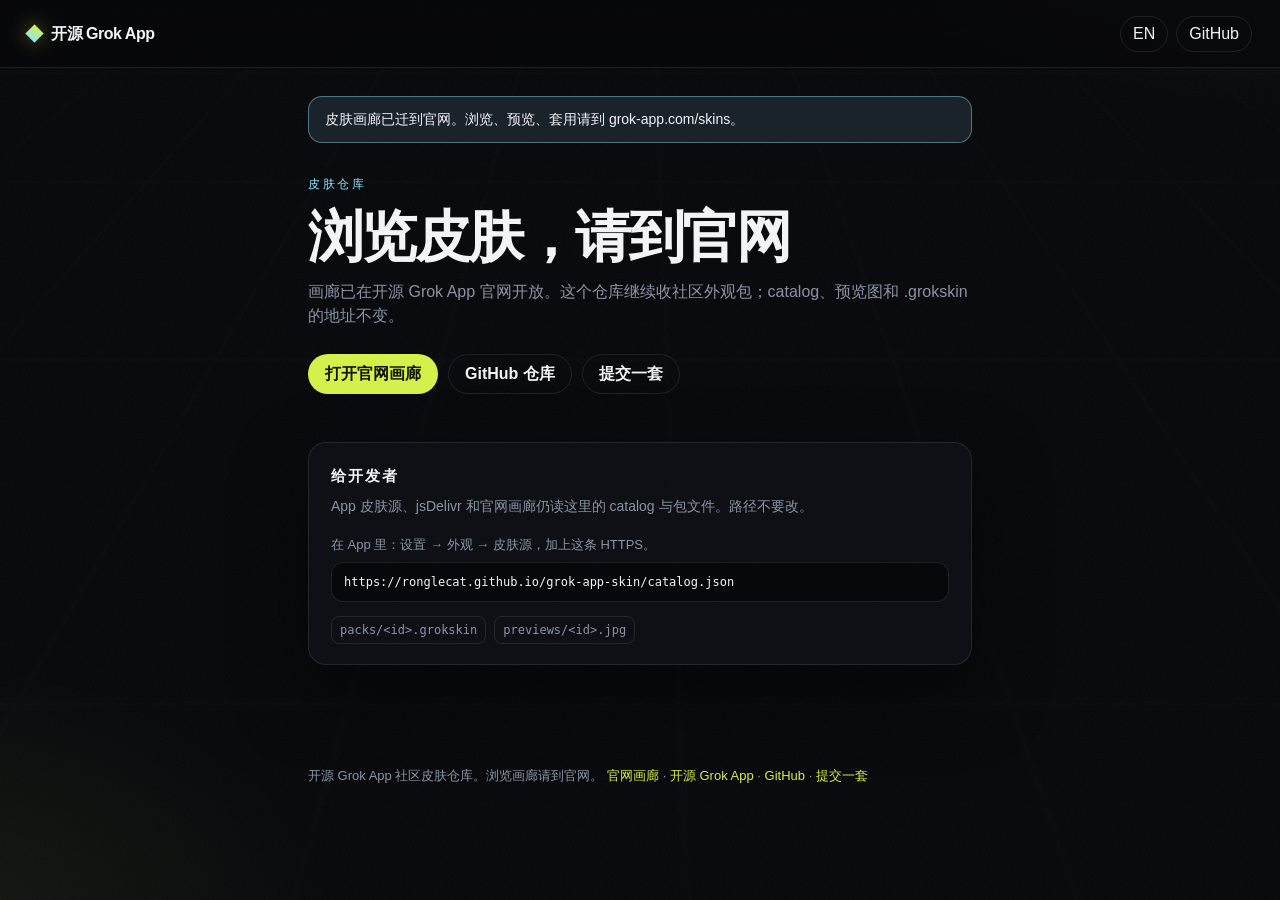
<file: docs/index.html>
<!DOCTYPE html>
<html lang="zh-CN" data-theme="dark">
  <head>
    <meta charset="utf-8" />
    <meta name="viewport" content="width=device-width, initial-scale=1" />
    <meta name="color-scheme" content="dark" />
    <title>开源 Grok App 皮肤</title>
    <meta
      name="description"
      content="开源 Grok App 皮肤仓库。浏览画廊请到官网 grok-app.com/skins；本仓库继续收社区外观包。"
    />
    <meta property="og:title" content="开源 Grok App 皮肤" />
    <meta
      property="og:description"
      content="皮肤画廊已迁到官网。catalog、预览图和 .grokskin 仍在本仓库。"
    />
    <meta property="og:type" content="website" />
    <meta
      property="og:image"
      content="https://ronglecat.github.io/grok-app-skin/previews/white-chair-meadow.jpg"
    />
    <link rel="canonical" href="https://grok-app.com/skins/" />
    <link rel="icon" href="favicon.jpg" type="image/jpeg" />
    <link rel="stylesheet" href="styles.css" />
  </head>
  <body>
    <div class="space" aria-hidden="true">
      <div class="space__glow"></div>
      <div class="space__grid"></div>
      <div class="space__grain"></div>
    </div>

    <header class="nav">
      <a class="wordmark" href="https://grok-app.com/" rel="noreferrer">
        <span class="wordmark__mark" aria-hidden="true"></span>
        <span data-i18n="brand">开源 Grok App</span>
      </a>
      <div class="nav__right">
        <button type="button" class="lang" id="langBtn" aria-label="Switch language">
          EN
        </button>
        <a
          class="nav-link"
          href="https://github.com/RongleCat/grok-app-skin"
          rel="noreferrer"
          >GitHub</a
        >
      </div>
    </header>

    <main>
      <p class="banner" role="status">
        <span data-i18n="banner">皮肤画廊已迁到官网。浏览、预览、套用请到 grok-app.com/skins。</span>
      </p>

      <section class="hero">
        <p class="kicker" data-i18n="kicker">皮肤仓库</p>
        <h1 data-i18n="title">浏览皮肤，请到官网</h1>
        <p class="lead" data-i18n="lead">
          画廊已在开源 Grok App 官网开放。这个仓库继续收社区外观包；catalog、预览图和 .grokskin 的地址不变。
        </p>
        <div class="hero__actions">
          <a class="btn btn--primary" href="https://grok-app.com/skins/">
            <span data-i18n="cta">打开官网画廊</span>
          </a>
          <a
            class="btn btn--ghost"
            href="https://github.com/RongleCat/grok-app-skin"
            rel="noreferrer"
            data-i18n="repo"
            >GitHub 仓库</a
          >
          <a
            class="btn btn--ghost"
            href="https://github.com/RongleCat/grok-app-skin/blob/main/CONTRIBUTING.md"
            rel="noreferrer"
            data-i18n="submit"
            >提交一套</a
          >
        </div>
      </section>

      <section class="panel" aria-labelledby="devTitle">
        <h2 id="devTitle" data-i18n="devTitle">给开发者</h2>
        <p class="panel__lead" data-i18n="devLead">
          App 皮肤源、jsDelivr 和官网画廊仍读这里的 catalog 与包文件。路径不要改。
        </p>
        <p class="hint">
          <span data-i18n="catalogHow">在 App 里：设置 → 外观 → 皮肤源，加上这条 HTTPS。</span>
          <a class="catalog" id="catalogUrl" href="catalog.json">https://ronglecat.github.io/grok-app-skin/catalog.json</a>
        </p>
        <p class="paths">
          <code>packs/&lt;id&gt;.grokskin</code>
          <code>previews/&lt;id&gt;.jpg</code>
        </p>
      </section>
    </main>

    <footer class="foot">
      <p>
        <span data-i18n="foot">开源 Grok App 社区皮肤仓库。浏览画廊请到官网。</span>
        <a href="https://grok-app.com/skins/" data-i18n="ctaShort">官网画廊</a>
        ·
        <a href="https://github.com/RongleCat/grok-app">开源 Grok App</a>
        ·
        <a href="https://github.com/RongleCat/grok-app-skin">GitHub</a>
        ·
        <a
          href="https://github.com/RongleCat/grok-app-skin/blob/main/CONTRIBUTING.md"
          data-i18n="submit"
          >提交一套</a
        >
      </p>
    </footer>

    <script>
      const I18N = {
        zh: {
          brand: "开源 Grok App",
          banner:
            "皮肤画廊已迁到官网。浏览、预览、套用请到 grok-app.com/skins。",
          kicker: "皮肤仓库",
          title: "浏览皮肤，请到官网",
          lead: "画廊已在开源 Grok App 官网开放。这个仓库继续收社区外观包；catalog、预览图和 .grokskin 的地址不变。",
          cta: "打开官网画廊",
          ctaShort: "官网画廊",
          repo: "GitHub 仓库",
          submit: "提交一套",
          devTitle: "给开发者",
          devLead:
            "App 皮肤源、jsDelivr 和官网画廊仍读这里的 catalog 与包文件。路径不要改。",
          catalogHow: "在 App 里：设置 → 外观 → 皮肤源，加上这条 HTTPS。",
          foot: "开源 Grok App 社区皮肤仓库。浏览画廊请到官网。",
          pageTitle: "开源 Grok App 皮肤",
        },
        en: {
          brand: "Open-source Grok App",
          banner:
            "The skin gallery moved to the official site. Browse, preview, and apply at grok-app.com/skins.",
          kicker: "Skin catalog",
          title: "Browse skins on the official site",
          lead: "The gallery now lives on the Open-source Grok App website. This repo still accepts community packs. Catalog, preview, and .grokskin URLs are unchanged.",
          cta: "Open the official gallery",
          ctaShort: "Official gallery",
          repo: "GitHub repo",
          submit: "Submit a pack",
          devTitle: "For developers",
          devLead:
            "App skin sources, jsDelivr, and the official gallery still read catalog.json and pack files here. Keep these paths.",
          catalogHow:
            "In the app: Settings → Appearance → skin sources, then add this HTTPS URL.",
          foot: "Open-source Grok App community skin repo. Browse the gallery on the official site.",
          pageTitle: "Open-source Grok App skins",
        },
      };

      const lang = localStorage.getItem("gas.lang") === "en" ? "en" : "zh";

      function apply(next) {
        const table = I18N[next];
        document.documentElement.lang = next === "en" ? "en" : "zh-CN";
        document.title = table.pageTitle;
        document.getElementById("langBtn").textContent = next === "en" ? "中文" : "EN";
        document.querySelectorAll("[data-i18n]").forEach((el) => {
          el.textContent = table[el.getAttribute("data-i18n")];
        });
      }

      apply(lang);
      document.getElementById("langBtn").addEventListener("click", () => {
        const next = document.documentElement.lang === "en" ? "zh" : "en";
        localStorage.setItem("gas.lang", next);
        apply(next);
      });
    </script>
  </body>
</html>
</file>
<file: docs/styles.css>
:root {
  --bg: #07080b;
  --bg-2: #101218;
  --ink: #f2f4f7;
  --muted: #8b93a4;
  --line: rgba(242, 244, 247, 0.1);
  --accent: #d4f04a;
  --accent-ink: #101208;
  --ice: #8be7ff;
  --shadow: 0 28px 70px rgba(0, 0, 0, 0.5);
  --radius-btn: 999px;
  --font: "PingFang SC", "Hiragino Sans GB", "Noto Sans SC", -apple-system,
    BlinkMacSystemFont, "Segoe UI", sans-serif;
  --mono: ui-monospace, "SF Mono", "Menlo", monospace;
}

* {
  box-sizing: border-box;
}

html,
body {
  margin: 0;
  min-height: 100dvh;
  max-width: 100%;
  overflow-x: clip;
  background: var(--bg);
  color: var(--ink);
  font-family: var(--font);
  line-height: 1.5;
}

body {
  isolation: isolate;
}

a {
  color: var(--accent);
  text-decoration: none;
}

a:hover {
  text-decoration: underline;
}

button {
  font: inherit;
}

.space {
  position: fixed;
  inset: 0;
  z-index: 0;
  pointer-events: none;
  overflow: hidden;
}

.space__glow {
  position: absolute;
  inset: -20%;
  background:
    radial-gradient(50% 40% at 88% 0%, rgba(139, 231, 255, 0.1), transparent 58%),
    radial-gradient(42% 36% at 8% 88%, rgba(212, 240, 74, 0.08), transparent 60%);
}

.space__grid {
  position: absolute;
  inset: 0;
  opacity: 0.22;
  background-image:
    linear-gradient(rgba(242, 244, 247, 0.06) 1px, transparent 1px),
    linear-gradient(90deg, rgba(242, 244, 247, 0.06) 1px, transparent 1px);
  background-size: 72px 72px;
  mask-image: linear-gradient(180deg, rgba(0, 0, 0, 0.7), transparent 78%);
  transform: perspective(600px) rotateX(58deg) scale(1.6);
  transform-origin: 50% 0;
}

.space__grain {
  position: absolute;
  inset: 0;
  opacity: 0.04;
  background-image: url("data:image/svg+xml,%3Csvg xmlns='http://www.w3.org/2000/svg' width='160' height='160'%3E%3Cfilter id='n'%3E%3CfeTurbulence type='fractalNoise' baseFrequency='.8' numOctaves='4' stitchTiles='stitch'/%3E%3C/filter%3E%3Crect width='160' height='160' filter='url(%23n)'/%3E%3C/svg%3E");
}

.nav,
main,
.foot {
  position: relative;
  z-index: 1;
}

.nav {
  display: flex;
  align-items: center;
  justify-content: space-between;
  gap: 16px;
  min-height: 68px;
  padding: 12px 28px;
  border-bottom: 1px solid var(--line);
  background: color-mix(in srgb, var(--bg) 72%, transparent);
  backdrop-filter: blur(18px);
  position: sticky;
  top: 0;
  z-index: 5;
}

.wordmark {
  display: flex;
  align-items: center;
  gap: 10px;
  color: var(--ink);
  font-weight: 680;
  letter-spacing: -0.03em;
  text-decoration: none;
  white-space: nowrap;
}

.wordmark:hover {
  text-decoration: none;
}

.wordmark__mark {
  width: 13px;
  height: 13px;
  transform: rotate(45deg);
  background: linear-gradient(160deg, var(--accent), var(--ice));
  box-shadow: 0 0 18px color-mix(in srgb, var(--accent) 45%, transparent);
}

.nav__right {
  display: flex;
  align-items: center;
  gap: 8px;
}

.lang,
.nav-link {
  height: 36px;
  padding: 0 12px;
  border-radius: var(--radius-btn);
  border: 1px solid var(--line);
  background: transparent;
  color: var(--ink);
  cursor: pointer;
  display: inline-flex;
  align-items: center;
  justify-content: center;
  text-decoration: none;
}

.lang:hover,
.nav-link:hover,
.btn:focus-visible,
.lang:focus-visible,
.nav-link:focus-visible,
.catalog:focus-visible {
  border-color: color-mix(in srgb, var(--accent) 45%, var(--line));
  text-decoration: none;
  outline: 2px solid color-mix(in srgb, var(--accent) 70%, transparent);
  outline-offset: 2px;
}

main {
  max-width: 720px;
  margin: 0 auto;
  padding: 28px 28px 88px;
}

.banner {
  margin: 0 0 28px;
  padding: 12px 16px;
  border-radius: 14px;
  border: 1px solid color-mix(in srgb, var(--ice) 35%, var(--line));
  background: color-mix(in srgb, var(--ice) 8%, var(--bg-2));
  color: var(--ink);
  font-size: 14px;
}

.hero {
  padding: 4px 0 8px;
}

.kicker {
  margin: 0 0 14px;
  font-size: 12px;
  letter-spacing: 0.22em;
  text-transform: uppercase;
  color: var(--ice);
}

.hero h1 {
  margin: 0 0 14px;
  font-size: clamp(34px, 7vw, 56px);
  line-height: 1.06;
  letter-spacing: -0.045em;
  font-weight: 720;
}

.lead {
  margin: 0;
  color: var(--muted);
  font-size: 16px;
}

.hero__actions {
  display: flex;
  flex-wrap: wrap;
  gap: 10px;
  margin-top: 26px;
}

.btn {
  display: inline-flex;
  align-items: center;
  justify-content: center;
  min-height: 40px;
  padding: 0 16px;
  border-radius: var(--radius-btn);
  border: 1px solid transparent;
  font-weight: 600;
  cursor: pointer;
  white-space: nowrap;
  text-decoration: none;
}

.btn--primary {
  background: var(--accent);
  color: var(--accent-ink);
}

.btn--primary:hover {
  filter: brightness(1.06);
  text-decoration: none;
}

.btn--ghost {
  background: transparent;
  color: var(--ink);
  border-color: var(--line);
}

.btn--ghost:hover {
  border-color: color-mix(in srgb, var(--accent) 40%, var(--line));
  text-decoration: none;
}

.panel {
  margin-top: 40px;
  padding: 22px 22px 20px;
  border: 1px solid var(--line);
  border-radius: 18px;
  background: color-mix(in srgb, var(--bg-2) 82%, transparent);
  box-shadow: var(--shadow);
}

.panel h2 {
  margin: 0 0 8px;
  font-size: 15px;
  letter-spacing: 0.14em;
  text-transform: uppercase;
  font-weight: 650;
}

.panel__lead {
  margin: 0;
  color: var(--muted);
  font-size: 14px;
}

.hint {
  margin-top: 18px;
  font-size: 13px;
  color: var(--muted);
}

.catalog {
  display: block;
  margin-top: 8px;
  padding: 10px 12px;
  border-radius: 12px;
  background: color-mix(in srgb, var(--bg) 88%, transparent);
  border: 1px solid var(--line);
  font-family: var(--mono);
  font-size: 12px;
  color: var(--ink);
  overflow-wrap: anywhere;
  word-break: break-all;
}

.catalog:hover {
  border-color: color-mix(in srgb, var(--accent) 40%, var(--line));
  text-decoration: none;
}

.paths {
  display: flex;
  flex-wrap: wrap;
  gap: 8px;
  margin: 14px 0 0;
}

.paths code {
  padding: 4px 8px;
  border-radius: 8px;
  border: 1px solid var(--line);
  font-family: var(--mono);
  font-size: 12px;
  color: var(--muted);
}

.foot {
  max-width: 720px;
  margin: 0 auto;
  padding: 0 28px 40px;
  color: var(--muted);
  font-size: 13px;
}

@media (max-width: 640px) {
  .nav,
  main,
  .foot {
    padding-left: 16px;
    padding-right: 16px;
  }

  .hero h1 {
    font-size: clamp(30px, 10vw, 44px);
  }
}

@media (prefers-reduced-transparency: reduce) {
  .nav {
    background: var(--bg);
    backdrop-filter: none;
  }
}
</file>
